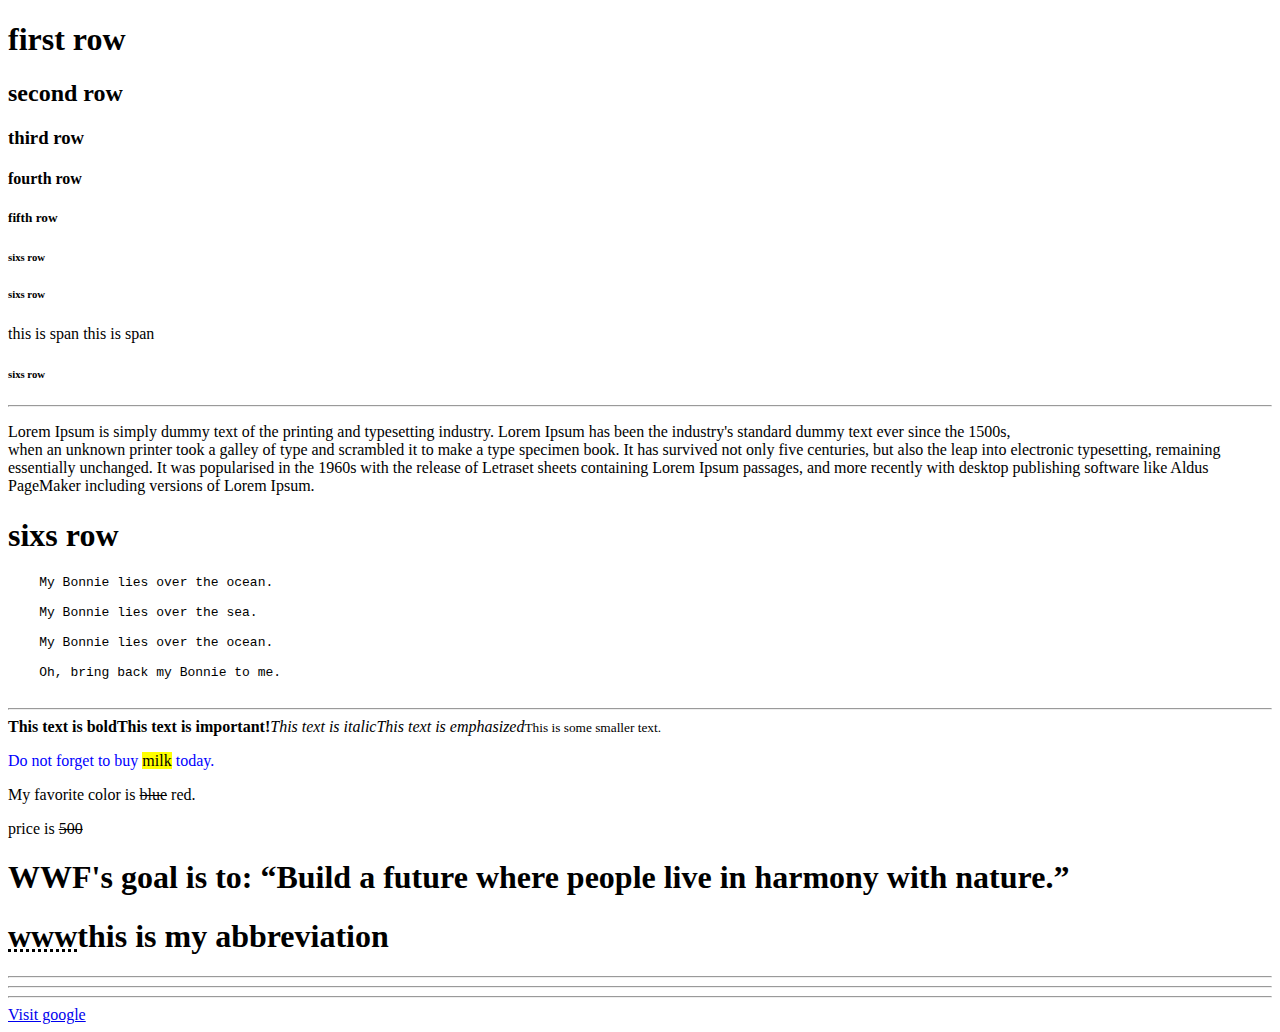
<file: courseTraining/index2.html>
<!DOCTYPE html>
<html>

<head>
    <title>index2</title>
    <!-- favourite icon -->
    <link rel="icon" type="image/x-icon" href="img/favicon.ico" />
    <style>
        .salah {
            color: blue;
        }
    </style>

<!-- css files -->
<link rel="icon" type="image/x-icon" href="img/favicon.ico" />
<link rel="icon" type="image/x-icon" href="img/favicon.ico" />
<link rel="icon" type="image/x-icon" href="img/favicon.ico" />

</head>

<body>
    <!-- header start -->
    <h1>first row</h1>
    <h2>second row</h2>
    <h3>third row</h3>
    <h4>fourth row</h4>
    <h5>fifth row</h5>
    <h6>sixs row</h6>
    <h6>sixs row</h6>
    <!-- header end -->
    

    <span>this is span</span> <span>this is span</span>




    <h6>sixs row</h6>
    <hr />
    <p>
        Lorem Ipsum is simply dummy text of the printing and typesetting industry. Lorem Ipsum has been the industry's
        standard dummy text ever since the 1500s, <br /> when an unknown printer took a galley of type and scrambled it
        to make
        a type specimen book. It has survived not only five centuries, but also the leap into electronic typesetting,
        remaining essentially unchanged. It was popularised in the 1960s with the release of Letraset sheets containing
        Lorem Ipsum passages, and more recently with desktop publishing software like Aldus PageMaker including versions
        of Lorem Ipsum.


    </p>
    <h1>sixs row</h1>
    <pre>
    My Bonnie lies over the ocean.
  
    My Bonnie lies over the sea.
  
    My Bonnie lies over the ocean.
  
    Oh, bring back my Bonnie to me.
  </pre>

    <hr />

    <b>This text is bold</b><strong>This text is important!</strong><i>This text is italic</i><em>This text is
        emphasized</em><small>This is some smaller text.</small>

    <p class="salah">Do not forget to buy <mark>milk</mark> today.</p>
    <p>My favorite color is <del>blue</del> red.</p>
    <p>price is <s>500 </s></p>

    <h1>WWF's goal is to: <q>Build a future where people live in harmony with nature.</q></h1>
    <h1><abbr title="World wide web">www</abbr>this is my abbreviation</h1>

    <!-- idodopdpdp[d[]d][d][d][d][] -->
    <!--jff;f';f;f-->

    <!-- you can use ctr+question mark as abbreviation for comment -->


    <hr />
    <hr />
    <hr />


    <a href="https://www.google.com/" target="_blank">Visit google</a>


</body>
<!-- welcome message script -->
</html>
</file>
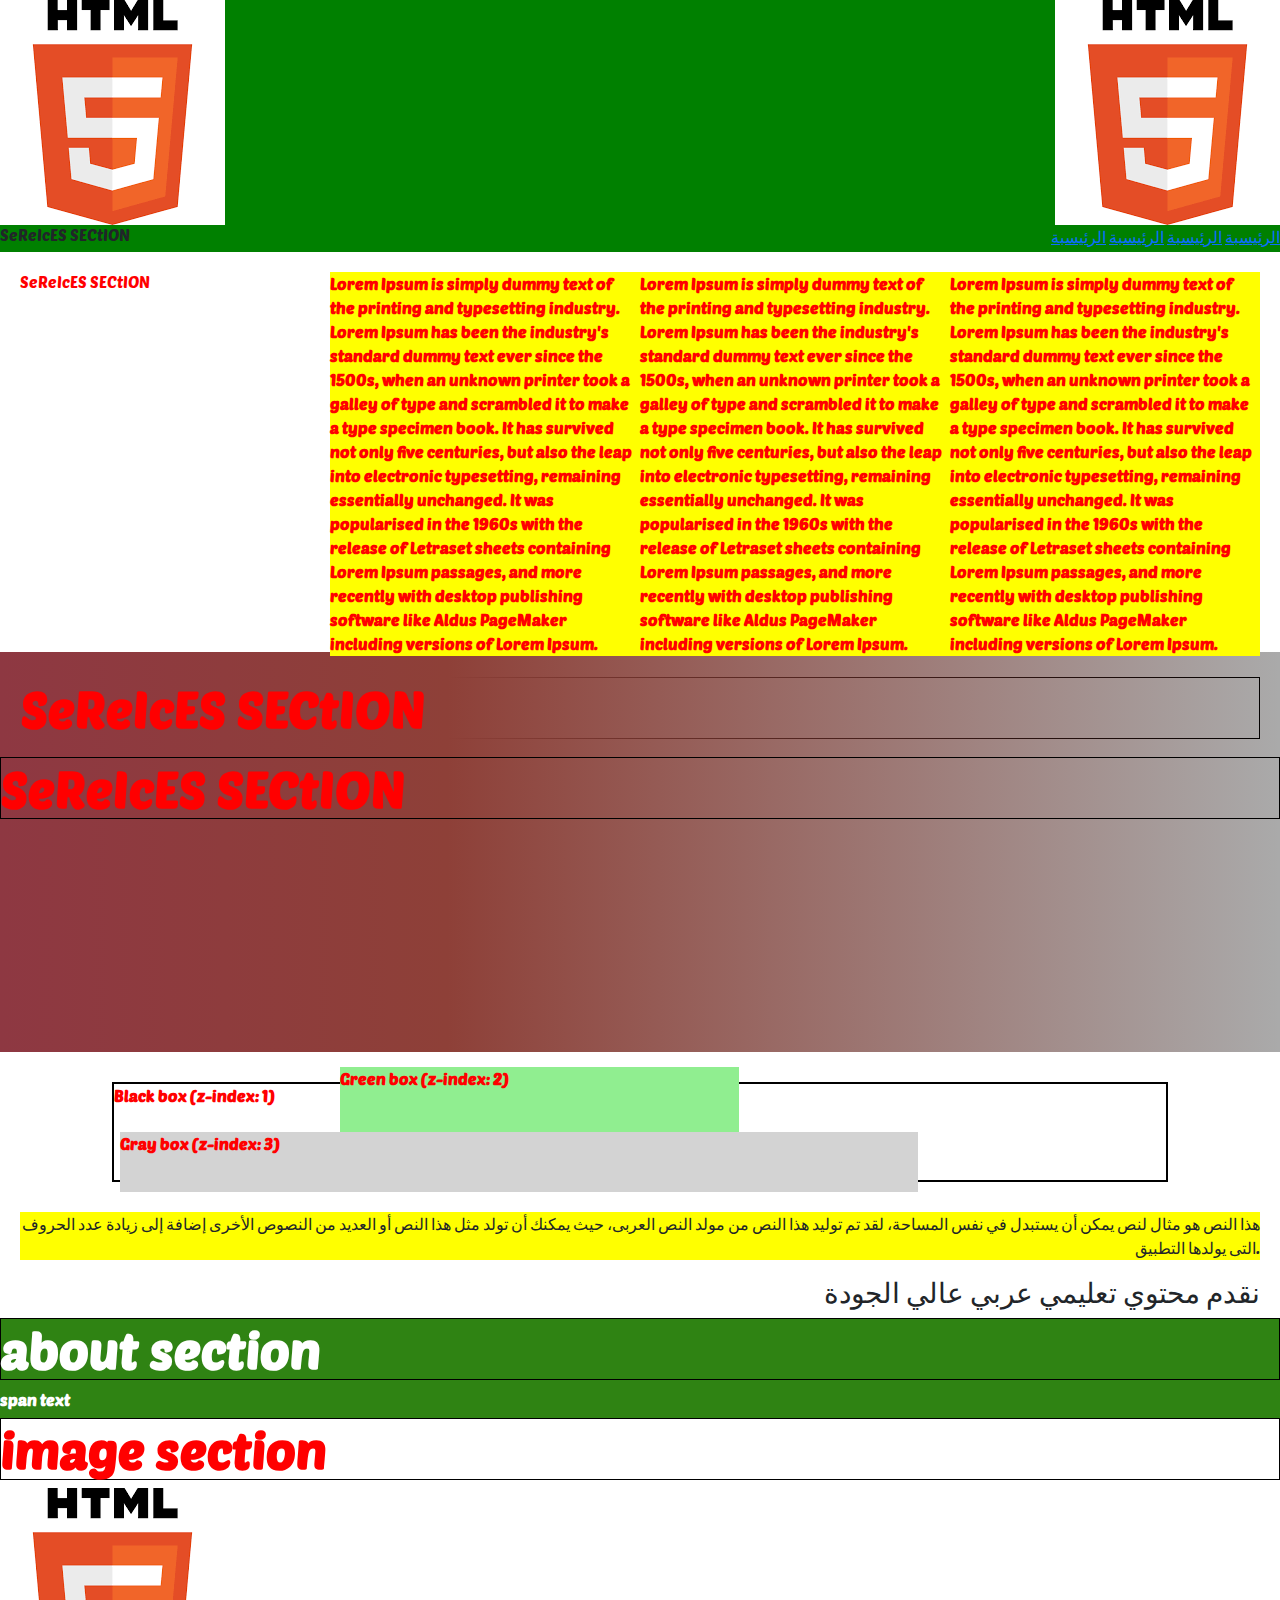
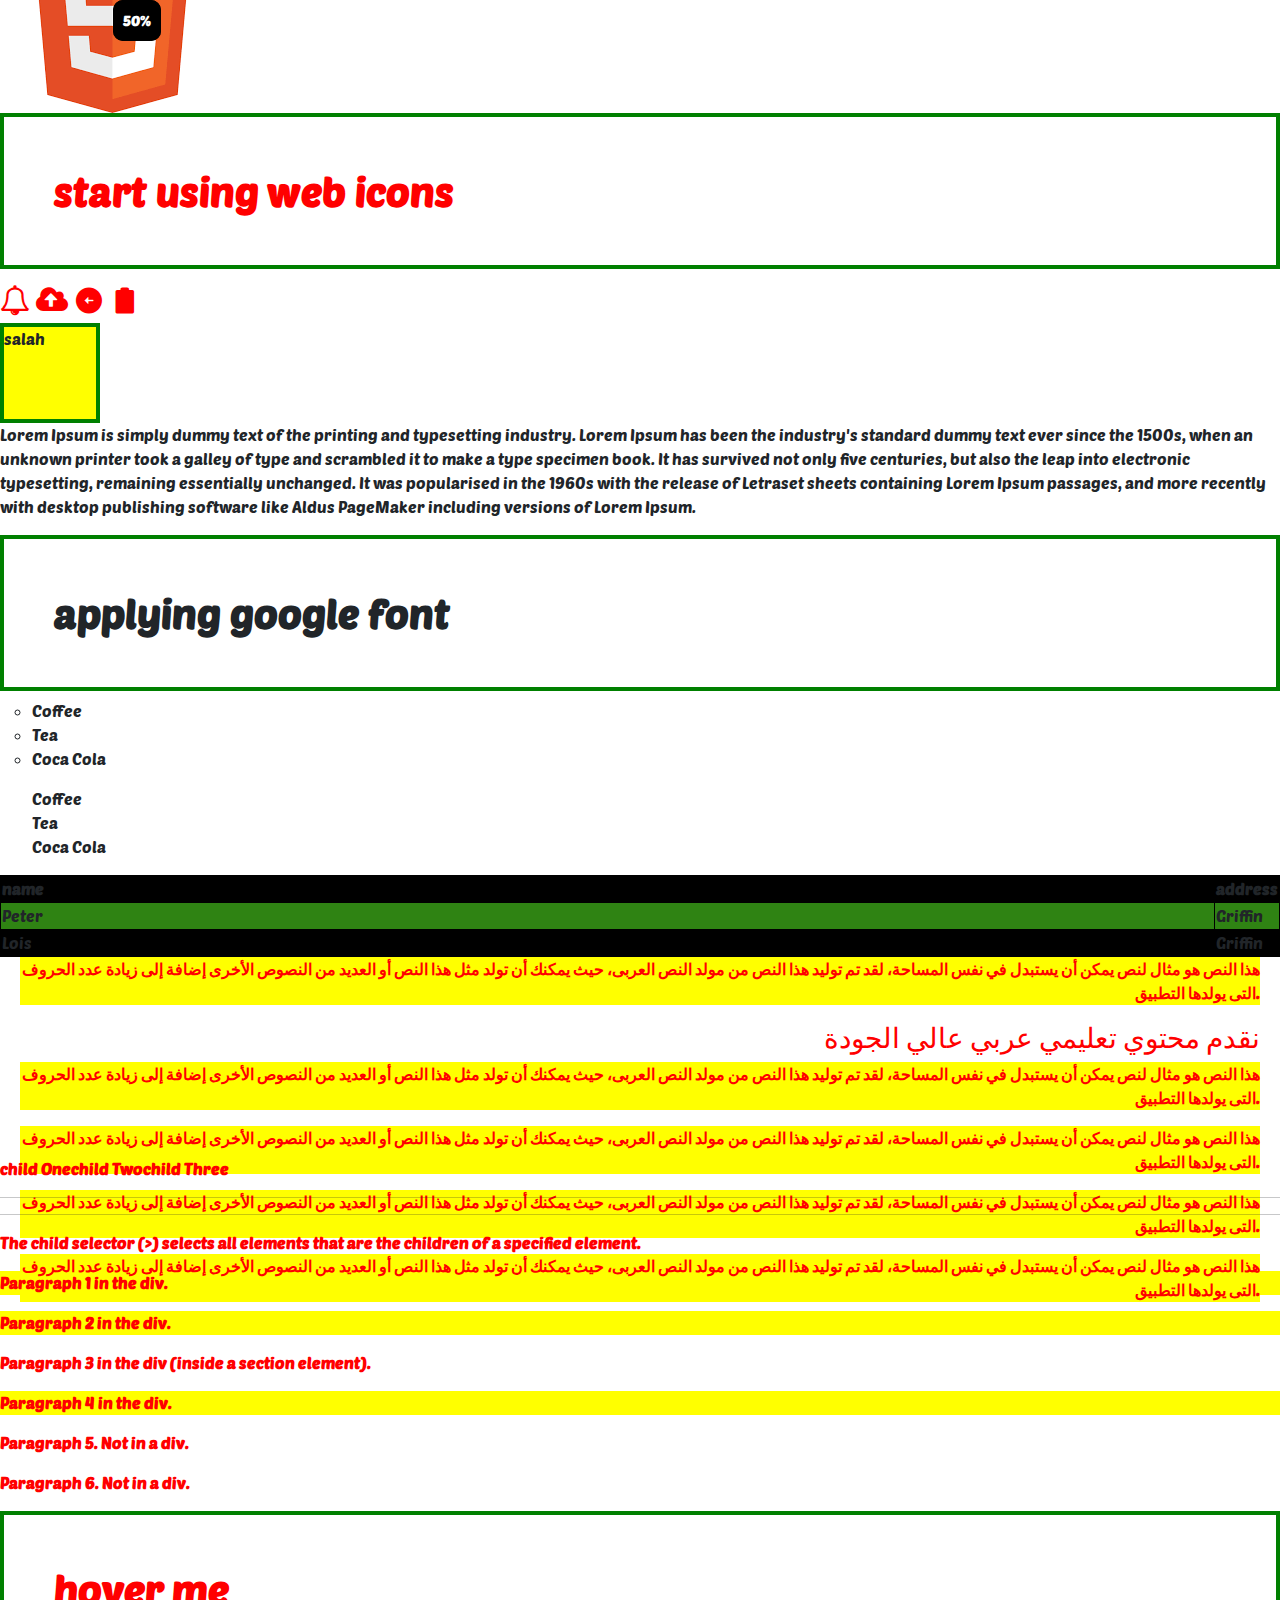
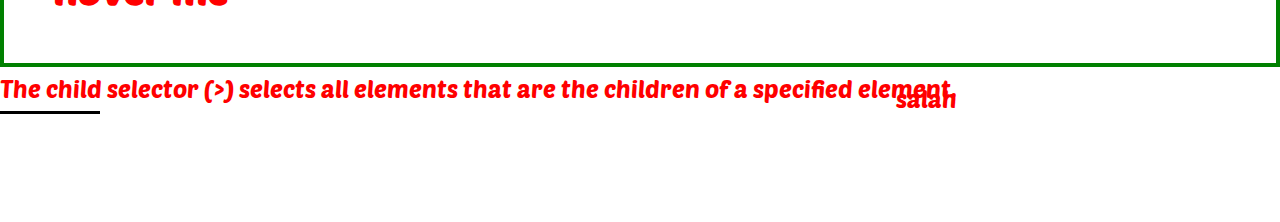
<file: courseTraining/indexForCssTraining.html>
<!DOCTYPE html>
<html>

<head>
    <!-- page title -->
    <title>index for css</title>
    <!-- meta tags -->
    <meta charset="UTF-8" />
    <meta name="viewport" content="width=device-width, initial-scale=1.0" />
    <!-- favourite icon -->
    <link rel="icon" type="image/x-icon" href="img/favicon.ico" />
    <link rel="stylesheet" href="lib/font-awesome-4.7.0/css/font-awesome.min.css">
    <link rel="stylesheet" href="lib/remixIcons/remixicon.css" />
    <link href="css/bootstrap.css" rel="stylesheet">

    <!-- google font embed -->


    <!-- css files -->
    <link rel="stylesheet" href="css/style.css" />
    <!-- 
    <style>
        .salah{border: 10px solid #000;}
    </style> -->
</head>

<body>


    <!-- header start -->

    <!-- <header>
        <div class="topHeader">
            <a href="index.html" class="fLeft">
                <img src="img/images.png" alt="test" />
            </a>

            <a href="index.html" class="fRight">
                <img src="img/images.png" alt="test" />
            </a>
        </div>

        <nav>
            <a href="index.html"> الرئيسبة</a>
            <a href="index.html">الرئيسبة</a>
            <a href="index.html">الرئيسبة</a>
            <a href="index.html">الرئيسبة</a>
        </nav>

    </header> -->
    <header>
        <div class="d-flex justify-between">
            <div>
                <img src="img/images.png" alt="test" />
            </div>
            <div>
                <img src="img/images.png" alt="test" />
            </div>
        </div>

        <!-- <h1>test</h1>
            <p>tetststsst</p> -->
        <div class="d-flex justify-between">

            <h6>SeReIcES SECtION</h6>
            <nav>
                <a href="index.html"> الرئيسبة</a>
                <a href="index.html">الرئيسبة</a>
                <a href="index.html">الرئيسبة</a>
                <a href="index.html">الرئيسبة</a>
            </nav>
        </div>



    </header>
    <!-- header end -->

    <main>
        <section class="backGroundImg p-20">
            <div class="d-flex">
                <div class="w-25">
                    <h6>SeReIcES SECtION</h6>
                </div>
                <div class="w-25">
                    <p>
                        Lorem Ipsum is simply dummy text of the printing and typesetting industry. Lorem Ipsum has been
                        the industry's standard dummy text ever since the 1500s, when an unknown printer took a galley
                        of type and scrambled it to make a type specimen book. It has survived not only five centuries,
                        but also the leap into electronic typesetting, remaining essentially unchanged. It was
                        popularised in the 1960s with the release of Letraset sheets containing Lorem Ipsum passages,
                        and more recently with desktop publishing software like Aldus PageMaker including versions of
                        Lorem Ipsum.


                    </p>
                </div>
                <div class="w-25">
                    <p>
                        Lorem Ipsum is simply dummy text of the printing and typesetting industry. Lorem Ipsum has been
                        the industry's standard dummy text ever since the 1500s, when an unknown printer took a galley
                        of type and scrambled it to make a type specimen book. It has survived not only five centuries,
                        but also the leap into electronic typesetting, remaining essentially unchanged. It was
                        popularised in the 1960s with the release of Letraset sheets containing Lorem Ipsum passages,
                        and more recently with desktop publishing software like Aldus PageMaker including versions of
                        Lorem Ipsum.


                    </p>
                </div>
                <div class="w-25">
                    <p>
                        Lorem Ipsum is simply dummy text of the printing and typesetting industry. Lorem Ipsum has been
                        the industry's standard dummy text ever since the 1500s, when an unknown printer took a galley
                        of type and scrambled it to make a type specimen book. It has survived not only five centuries,
                        but also the leap into electronic typesetting, remaining essentially unchanged. It was
                        popularised in the 1960s with the release of Letraset sheets containing Lorem Ipsum passages,
                        and more recently with desktop publishing software like Aldus PageMaker including versions of
                        Lorem Ipsum.


                    </p>
                </div>
            </div>
            <h6 class="Heading salah mtb-5 ">SeReIcES SECtION</h6>

        </section>
        <section class="backGroundImg p-20 services">
            <h6 class="Heading salah mtb-5 ">SeReIcES SECtION</h6>

        </section>
        <section>
            <div class="container">
                <div class="black-box">Black box (z-index: 1)</div>
                <div class="gray-box">Gray box (z-index: 3)</div>
                <div class="green-box">Green box (z-index: 2)</div>
            </div>
        </section>
        <div class="align-right mx-20">
            <p>
                هذا النص هو مثال لنص يمكن أن يستبدل في نفس المساحة، لقد تم توليد هذا النص من مولد النص العربى، حيث يمكنك
                أن
                تولد مثل هذا النص أو العديد من النصوص الأخرى إضافة إلى زيادة عدد الحروف التى يولدها التطبيق.



            </p>
            <h3>
                نقدم محتوي تعليمي
                عربي عالي الجودة

            </h3>

        </div>
        <section class="customBG">
            <h6 id="margin-100" class="Heading salah margin-50 ">about section</h6>
            <span class="apsolutePos">span text</span>
        </section>
        <section>
            <h6 id="margin-100" class="Heading salah ">image section</h6>
            <div class="relative inlineBlock">
                <img src="img/images.png" alt="test" />
                <span class="discount z-9">50%</span>
                <span class="discount z-5">40%</span>
            </div>

        </section>

        <section class="icons posSticky">
            <h1>start using web icons</h1>
            <i class="fa fa-bell-o"></i>
            <i class="fa fa-cloud-upload" aria-hidden="true"></i>
            <i class="ri-arrow-left-circle-fill"></i>
            <i class="ri-battery-2-fill"></i>
        </section>
        <span class="radius">salah</span>
        <p>
            Lorem Ipsum is simply dummy text of the printing and typesetting industry. Lorem Ipsum has been the
            industry's standard dummy text ever since the 1500s, when an unknown printer took a galley of type and
            scrambled it to make a type specimen book. It has survived not only five centuries, but also the leap into
            electronic typesetting, remaining essentially unchanged. It was popularised in the 1960s with the release of
            Letraset sheets containing Lorem Ipsum passages, and more recently with desktop publishing software like
            Aldus PageMaker including versions of Lorem Ipsum.


        </p>

        <!-- <pre>
            <h6 class="Heading salah margin-50">sixs row</h6>

        </pre> -->

        <h1 class="action">applying google font</h1>

        <ul class="a">
            <li>Coffee</li>
            <li>Tea</li>
            <li>Coca Cola</li>
        </ul>
        <ol class="c">
            <li>Coffee</li>
            <li>Tea</li>
            <li>Coca Cola</li>
        </ol>

        <table>
            <tr>
                <th class="w-100">name</th>
                <th>address</th>
            </tr>
            <tr>
                <td>Peter</td>
                <td>Griffin</td>
            </tr>
            <tr>
                <td>Lois</td>
                <td>Griffin</td>
            </tr>
        </table>
        <section class="customHeight overFlow">
            <div class="align-right mx-20">
                <p>
                    هذا النص هو مثال لنص يمكن أن يستبدل في نفس المساحة، لقد تم توليد هذا النص من مولد النص العربى، حيث
                    يمكنك أن
                    تولد مثل هذا النص أو العديد من النصوص الأخرى إضافة إلى زيادة عدد الحروف التى يولدها التطبيق.



                </p>
                <h3>
                    نقدم محتوي تعليمي
                    عربي عالي الجودة

                </h3>
                <p>
                    هذا النص هو مثال لنص يمكن أن يستبدل في نفس المساحة، لقد تم توليد هذا النص من مولد النص العربى، حيث
                    يمكنك أن
                    تولد مثل هذا النص أو العديد من النصوص الأخرى إضافة إلى زيادة عدد الحروف التى يولدها التطبيق.



                </p>
                <p>
                    هذا النص هو مثال لنص يمكن أن يستبدل في نفس المساحة، لقد تم توليد هذا النص من مولد النص العربى، حيث
                    يمكنك أن
                    تولد مثل هذا النص أو العديد من النصوص الأخرى إضافة إلى زيادة عدد الحروف التى يولدها التطبيق.



                </p>
                <p>
                    هذا النص هو مثال لنص يمكن أن يستبدل في نفس المساحة، لقد تم توليد هذا النص من مولد النص العربى، حيث
                    يمكنك أن
                    تولد مثل هذا النص أو العديد من النصوص الأخرى إضافة إلى زيادة عدد الحروف التى يولدها التطبيق.



                </p>
                <p>
                    هذا النص هو مثال لنص يمكن أن يستبدل في نفس المساحة، لقد تم توليد هذا النص من مولد النص العربى، حيث
                    يمكنك أن
                    تولد مثل هذا النص أو العديد من النصوص الأخرى إضافة إلى زيادة عدد الحروف التى يولدها التطبيق.



                </p>

            </div>
        </section>
        <section>
            <div class="main">
                <div class="childOne fLeft">
                    child One

                </div>
                <div class="childTwo fLeft">
                    child Two
                </div>

            </div>
            <div class="childThree">
                child Three
            </div>
        </section>
        <hr>
        <hr>

        <section>

            <p class="prag class1 class2">The child selector (>) selects all elements that are the children of a
                specified element.</p>

            <div class="prag">
                <p>Paragraph 1 in the div.</p>
                <p>Paragraph 2 in the div.</p>
                <section>
                    <!-- not Child but Descendant -->
                    <p>Paragraph 3 in the div (inside a section element).</p>
                </section>
                <p>Paragraph 4 in the div.</p>
            </div>

            <p>Paragraph 5. Not in a div.</p>
            <p>Paragraph 6. Not in a div.</p>

        </section>
        <section class="sectionHover">
            <h1 class="hoverMe">hover me</h1>
            <p class="hiddenPara">text</p>
        </section>
        <section>
            <h4 class="bp">The child selector (>) selects all elements that are the children of a specified element.
            </h4>
        </section>
    </main>





</body>


</html>
</file>
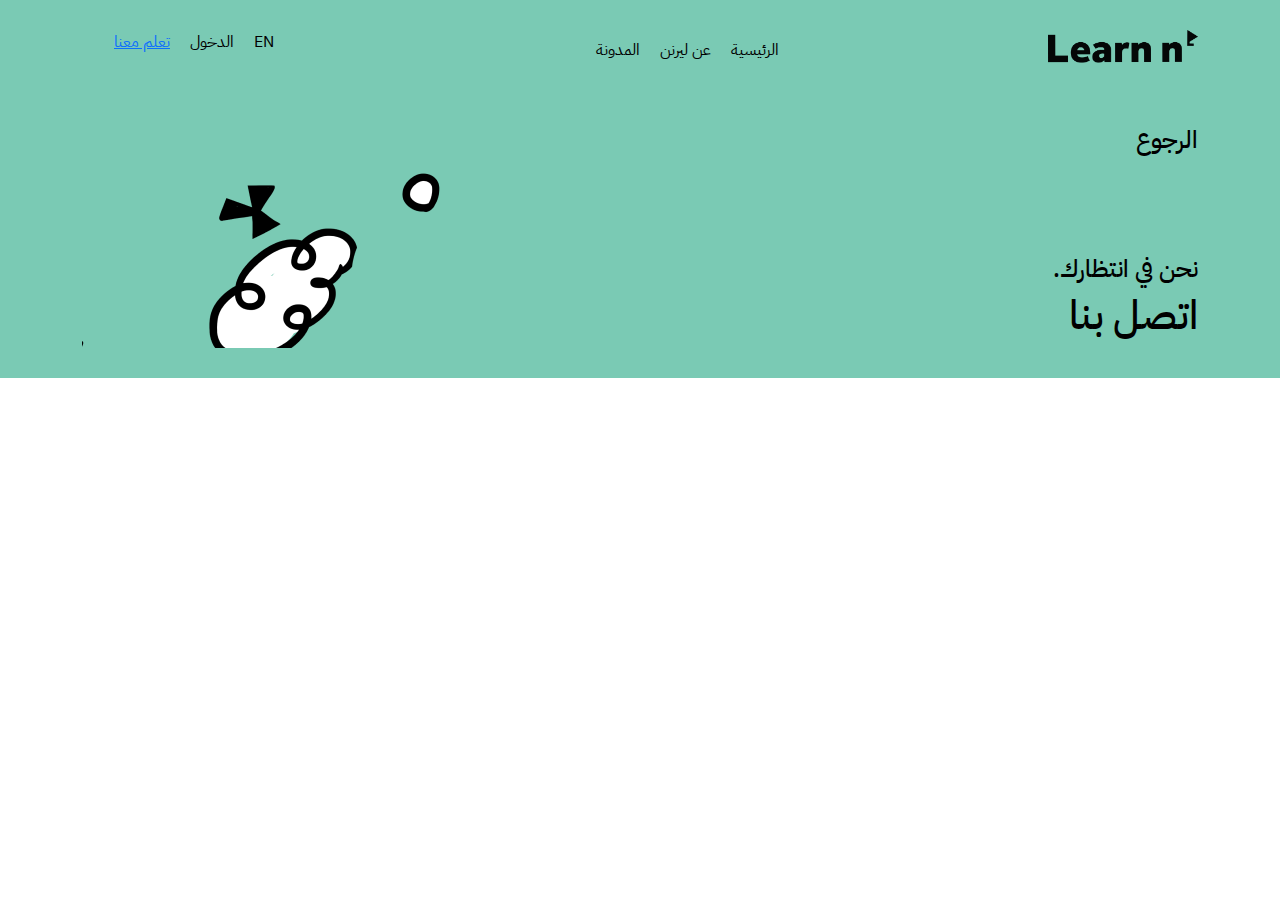
<file: firstdesignFromScratch/applyBootstrap.html>
<!DOCTYPE html>
<html>

<head>
    <!-- page title -->
    <title>Learning</title>
    <!-- meta tags -->
    <meta charset="UTF-8" />
    <meta name="viewport" content="width=device-width, initial-scale=1.0" />
    <!-- favourite icon -->
    <link rel="icon" type="image/x-icon" href="img/favicon.ico" />
    <link rel="stylesheet" href="lib/font-awesome-4.7.0/css/font-awesome.min.css">
    <link
    href="https://fonts.googleapis.com/css2?family=IBM+Plex+Sans+Arabic:wght@100;200;300;400;500;600;700&display=swap"
    rel="stylesheet">
    <link href="css/bootstrap.css" rel="stylesheet">

    <!-- google font embed -->


    <!-- css files -->
    <link rel="stylesheet" href="css/style.css" />
</head>

<body>
    <header>
        <div class="container">
          <div class="d-flex justify-content-between">
            <div class="">
              <a href="index.html" class="logo d-flex align-items-center ">
                <img class="logo" src="img/logo.png" alt="">
              </a>
            </div>
            <div class="">
   

              <nav id="navbar" class="navbar">
                <ul class="d-flex">
                  <li><a class="nav-link scrollto active" href="index.html">الرئيسية</a></li>
                  <li><a class="nav-link scrollto" href="about.html">عن ليرنن</a></li>
                  <li><a class="nav-link scrollto" href="blog.html">المدونة</a></li>
                </ul>
                <i class="bi bi-list mobile-nav-toggle"></i>
              </nav><!-- .navbar -->
            </div>
            <div class="">
              <ul class="d-flex">


                <li class="lang">
                  <a class="nav-link " href="#">
                    <i class="ri-global-line"></i>
    
                    EN
                  </a>
                </li>
                <li><a class="nav-link " href="login.html">
                    <i class="ri-user-line"></i>
    
                    الدخول
                  </a></li>
                <li>
                  <a href="register.html"
                    class="btnStyledeafult d-inline-flex align-items-center justify-content-center align-self-center ">
                    <span>تعلم معنا</span>
                  </a>
                </li>
              </ul>
            </div>


          </div>
          <div class="d-flex justify-content-between align-items-end">
            <div>
              <h4 class="w-500 blackDegree fs16 d-flex backButton">
                <i class="ri-arrow-right-line ml5"></i>
                الرجوع
              </h4>
              <div class="breadCrumbMargin2">
                <h4 class="w-500 blackDegree fs16">
                  نحن في انتظارك.
                </h4>
                <h1 class="blackDegree fs40 w-600">اتصل بنا</h1>
              </div>
            </div>

            <div>
              <img src="img/blogHeaderLeft.png" class="img-fluid coursesImagePosition" alt="">
            </div>

          </div>


       
        </div>
    </header>
    <main>
     <section class="contactForm">

     </section>
   
    </main>

</body>


</html>
</file>
<file: courseTraining/css/style.css>
* {
    /* margin: 0; */
    box-sizing: border-box;
}

.radius {
    display: inline-block;
    width: 100px;
    height: 100px;
    background-color: yellow;
    border: 4px solid green;
}


.Heading {
    font-weight: bold;
    border: 1px solid #000;
    font-size: 50px;
}

#firstElement {
    background-color: red;
}

#secondElement {
    background-color: #333;
}

header {
    background-color: green;
}

h1 {
    border: 4px solid green;
    padding: 50px;
    font-weight: bold;
}

h1.additionalBorder {
    box-shadow: 1px 1px 10px black;
}

.shadowBlack {
    box-shadow: 1px 1px 10px black;
}

q {
    background: red;
    padding: 10px;
    margin: 20px;
    border: 5px solid #000;
}

body main pre h6 {
    border: 10px solid green;
}

/* .Heading.salah.margin-50{border: 10px solid red;} */


/* home page */

/* about section */

/* #margin-100{margin: 100px;}
.margin-50{margin: 50px;} */

/* services  section */

/* #margin-100{margin: 100px;}
.margin-50{margin: 50px;} */
.font-cur {
    font-family: cursive;
}

section {
    color: red;
    font-weight: bold;
}

.Heading {
    color: inherit;
}

body {
    background-color: #fff;
}

.backGroundImg {
    background-image: url(../img/boyD.png);

    background-repeat: no-repeat;
    background-position: center center;
    background-size: cover;

    background-attachment: fixed;

    height: 400px;
    background: #ffffff url(../img/boyD.png) no-repeat center center;

}

.mt-5 {
    margin-top: 5px;
}

.mb-5 {
    margin-bottom: 5px;
}

.ml-5 {
    margin-left: 5px;
}

.mr-5 {
    margin-right: 5px;
}

.mtb-5 {
    margin: 5px 0;
}

.p-20 {
    padding: 20px;
}

/* a {
    background-color: #fff;
    margin: 0;
    padding: 0;} */
.align-right {
    text-align: right;
}

.mx-20 {
    margin: 0 20px;
}

body {
    font-family: "Poetsen One", sans-serif;
}

/* latin-ext */
@font-face {
    font-family: 'Poetsen One';
    font-style: normal;
    font-weight: 400;
    font-display: swap;
    src: url(../fonts/f1.woff2) format('woff2');
    unicode-range: U+0100-02AF, U+0304, U+0308, U+0329, U+1E00-1E9F, U+1EF2-1EFF, U+2020, U+20A0-20AB, U+20AD-20C0, U+2113, U+2C60-2C7F, U+A720-A7FF;
}

/* latin */
@font-face {
    font-family: 'Poetsen One';
    font-style: normal;
    font-weight: 400;
    font-display: swap;
    src: url(../fonts/f2.woff2) format('woff2');
    unicode-range: U+0000-00FF, U+0131, U+0152-0153, U+02BB-02BC, U+02C6, U+02DA, U+02DC, U+0304, U+0308, U+0329, U+2000-206F, U+2074, U+20AC, U+2122, U+2191, U+2193, U+2212, U+2215, U+FEFF, U+FFFD;
}

.icons {
    font-size: 30px;
}

.action:hover {
    background-color: #eee;
}

ul,
ol {
    list-style-type: none;
}

ul li {
    list-style-type: circle;
}

table {
    width: 100%;
}

th {
    border: 1px solid #000;
    text-align: left;
}

td {
    border: 1px solid #000;
    text-align: left;
}

.w-100 {
    width: 100px;
}

.posFixed {
    position: fixed;
    width: 100%;
    top: 260px;
    left: 10px;
}

/* .posSticky {
    position: -webkit-sticky;
    position: sticky;
    top: 0;
    padding: 5px;
} */
.customBG {
    background: #2f8313;
    color: #fff;
    height: 100px;

}

.relative {
    position: relative;
}

.inlineBlock {
    display: inline-block;
}

.discount {
    position: absolute;
    top: 50%;
    left: 50%;
    background: #000;
    color: #fff;
    padding: 10px;
    font-size: 14px;
    border-radius: 10px;
}

.z-9 {
    z-index: 9;
}

.z-5 {
    z-index: 5;
}

.container {
    position: relative;
}

.black-box {
    position: relative;
    z-index: 1;
    border: 2px solid black;
    height: 100px;
    margin: 30px;
}

.gray-box {
    position: absolute;
    z-index: 3;
    /* gray box will be above both green and black box */
    background: lightgray;
    height: 60px;
    width: 70%;
    left: 50px;
    top: 50px;
}

.green-box {
    position: absolute;
    z-index: 2;
    /* green box will be above black box */
    background: lightgreen;
    width: 35%;
    left: 270px;
    top: -15px;
    height: 100px;
}

.customHeight {
    height: 200px;
}

.childOne {
    float: left;
}

.fLeft {
    float: left;
}

.fRight {
    float: right;
}

.topHeader::after {
    content: "";
    clear: both;
    display: table;
}

/* actural child or direct child */
div>p {
    background-color: yellow;
}


/* .prag.class1.class2{
    background-color: #000;
  } */
.hoverMe:hover {
    background-color: red;
    color: #fff;
}

.hiddenPara {
    display: none;
}

.sectionHover:hover .hiddenPara {
    display: block;
}

body {
    margin-bottom: 100px;
}

.bp {
    position: relative;
    padding-bottom: 10px;
    display: inline-block;
}

.bp::before {
    content: "";
    width: 100px;
    height: 3px;
    background-color: #000;
    position: absolute;
    bottom: 0;
    display: block;
}

.bp::after {
    content: "salah";
    /* width: 100px;
    height: 3px;
    background-color: #000; */
    position: absolute;
    bottom: 0;
    display: block;
    right: 0;
}

/* body{
    background-image: url(../img/aboutLearnn.png);
    background-position: center center;
    background-size: cover;
    background-repeat: no-repeat;
    position: relative;
}
body::before{
    content: "";
    width: 100%;
    height: 100%;
    background-color: #000;
    
} */
.d-flex {
    display: flex;
}

.justify-between {
    justify-content: space-between;
}

.aligiItemsCenter {
    align-items: center;
}
.aligiItemsBase {
    align-items: baseline;
}

.w-75 {
    width: 75%;
}

.w-50 {
    width: 50%;
}

.w-25 {
    width: 25%;
}

.w-33 {
    width: 33.33%;
}

.m-5 {
    margin: 5px;
}

.p-100 {
    padding: 100px 0;
}
.services{background-color: #CFBADA;padding: 100px 0;    background: rgb(142, 56, 66);
    background: linear-gradient(90deg, rgba(142, 56, 66, 1) 0%, rgba(142, 64, 56, 1) 35%, rgba(0, 0, 0, 0.3337710084033614) 100%);
}
.text-black-new{color: #000 !important;}
.text-blue-new{color: blue ;}
.animateCustom{opacity: 0.5;transition: all 2s;}
.animateCustom:hover{
    /* transform: translate(50px,100px); */
    /* transform: rotate(90deg); */
    transform: scale(1.2);
    /* transform: skewX(20deg); */
    opacity: 1;
}
/* only tablet */
@media(max-width:991px){
    body{background-color: #000;}


}
/* only mobile */
@media(max-width:480px){
    body{background-color: #000;}
    .navbar-brand{display: none;}


}
tbody tr:nth-child(odd){background-color: #000;}
tbody tr:nth-child(even){background-color: #2f8313;}
</file>
<file: firstdesignFromScratch/css/style.css>
* {
    box-sizing: border-box;
}

body {
    color: #000000;
    font-family: "IBM Plex Sans Arabic", sans-serif;
    direction: rtl;
}

ul li {
    list-style-type: none;
}

.logo {
    width: 150px;
}

.nav-link {
    font-size: 16px;
    font-weight: 400;
    margin-left: 20px;
}

.backButton {
    margin: 40px 0 100px 0;
}
header{
    background: #7acab4;
    padding: 30px 0;
}
</file>
